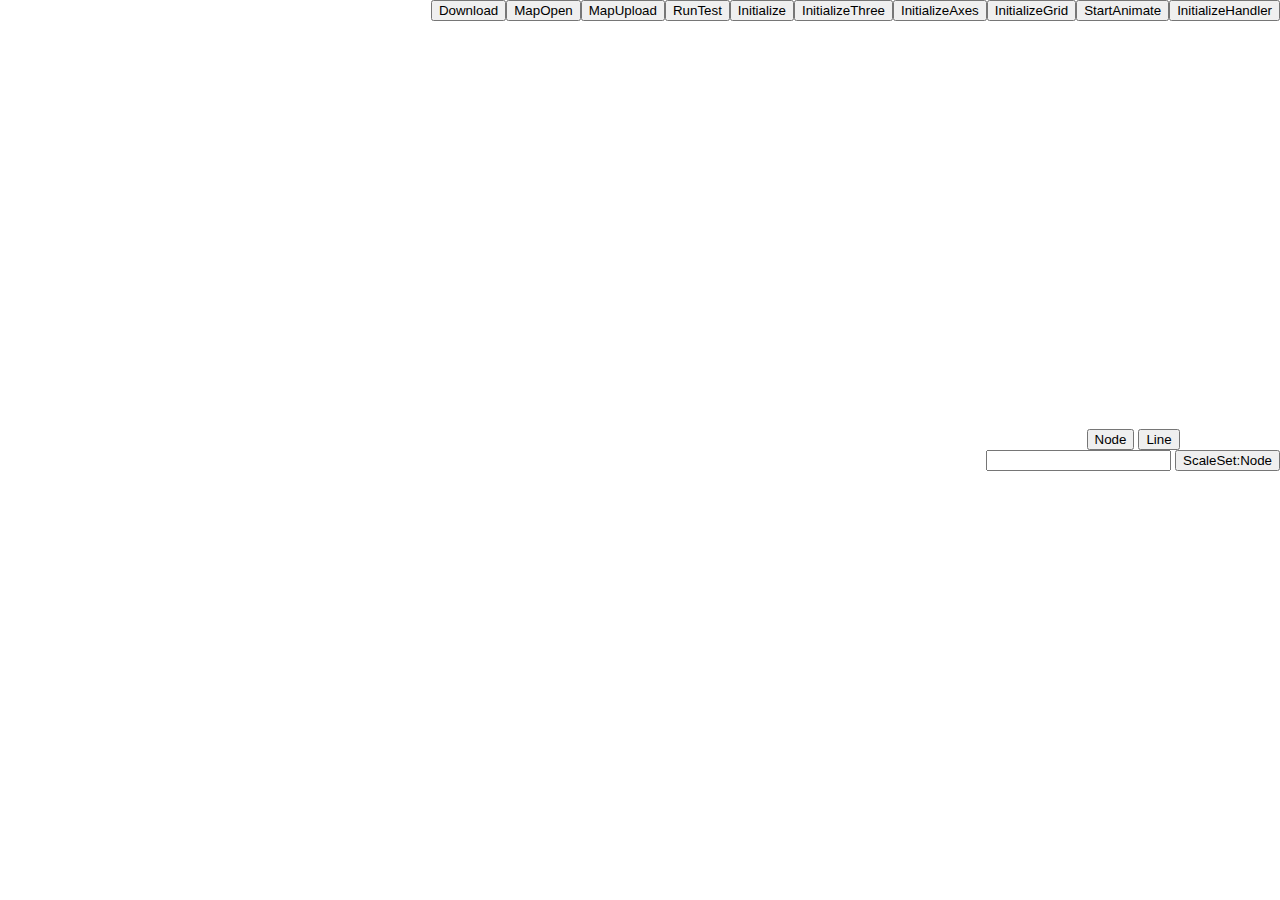
<file: index.html>
<html>

<head>
    <!--#region css-->
    <link rel="stylesheet" href="./editor/css/editor.css">
    <link rel="stylesheet" href="./editor/css/crosshair.css">
    <link rel="stylesheet" href="./editor/css/upload.css">
    <!--#endregion-->

    <!--#region jquery-->
    <script src="./library/jquery/jquery-3.6.1.slim.min.js"></script>
    <script src="./library/jquery-ui/jquery-ui.min.js"></script>
    <!--#endregion-->

    <!--#region three-->
    <script src="./library/three/Vector2.js"></script>
    <script src="./library/three/three.js"></script>
    <script src="./library/three/OrbitControls.js"></script>
    <script src="./library/three/stats.js"></script>
    <script src="./library/three/fflate.min.js"></script>
    <script src="./library/three/FBXLoader.js"></script>
    <script src="./library/three/SVGLoader.js"></script>
    <script src="./library/three/utils/BufferGeometryUtils.js"></script>
    <script type="module" src="./library/three/geometries/CircleGeometry.js"></script>
    <script type="module" src="./library/three/geometries/TextGeometry.js"></script>
    <script type="module" src="./library/three/geometries/EdgesGeometry.js"></script>
    <script type="module" src="./library/three/helpers/AxesHelper.js"></script>
    <!--#endregion three-->
    
    <!--#region main-->
    <script src="./editor/nativeModule/crosshair/crosshair.js"></script>
    <script src="./editor/js/editor.js"></script>
    <script src="./index.js" async></script>
    <!--#endregion-->
</head>
<body class='full-wh'>
    <div class="map_wrapper">
        <div class="hair flex-block flex-col" id='crosshair-block'>
            <label id='crosshair-text-floor'></label>
            <label id='crosshair-text-object'></label>
        </div>        
        <div class="hair" id="crosshair-h"></div>
        <div class="hair" id="crosshair-v"></div>
    </div>
    
    <!--open-->
    <div class='jquery-ui-item' id="dialog-div-open" title="Basic dialog">
        <input type="file" id="open-image-path" accept="image/*" multiple=false>
        <div>
            <label>sizeX</label>
            <input type='text' id='open-map-size-x'>
        </div>
        <div>
            <label>sizeX</label>
            <input type='text' id='open-map-size-y'>
        </div>
        <div>
            <label>segment</label>
            <input type='text' id='open-map-segment'>
        </div>
        <button id='open-ok'>OK</button>
    </div>
    
    <!--map upload-->
    <div class='jquery-ui-item' id="dialog-div-upload" title="Basic dialog">
        <div>
            <label>image</label>
             <input type="file" id="upload-image-map" accept="image/*" multiple=false>
        </div>
        <div>
            <label>json</label>
             <input type="file" id="upload-json-map" accept="application/JSON" multiple=false>
        </div>
        <button id='upload-ok'>OK</button>
    </div>
    
    <div class='canvas-body-draw' id='render-container'>
    </div>
    <div class='canvas-body-ui'>
        <div class='abs-blcok' id='dlg-mouse'>
            <label id='dlg-mouse-text' />
        </div>
        <div class='ui-block right top'>
            <button onclick="OnClickButton('MapDownload')">Download</button>
            <button onclick="OnClickButton('MapOpen')">MapOpen</button>
            <button onclick="OnClickButton('MapUpload')">MapUpload</button>
            <button onclick="OnClickButton('Test')">RunTest</button>
            <button onclick="OnClickButton('Initialize')">Initialize</button>
            <button onclick="OnClickButton('InitializeThree')">InitializeThree</button>
            <button onclick="OnClickButton('InitializeThree')">InitializeAxes</button>
            <button onclick="OnClickButton('InitializeGrid')">InitializeGrid</button>
            <button onclick="OnClickButton('StartAnimate')">StartAnimate</button>
            <button onclick="OnClickButton('InitializeHandler')">InitializeHandler</button>
        </div>
        <div class='ui-block-horizontal right'>
            <div>
                <button onclick="OnClickItem('node')">Node</button>
                <button onclick="OnClickItem('line')">Line</button>
            </div>
            <div>
                <input id='nodeScale' />
                <button onclick="OnClickScaleSet('node')">ScaleSet:Node</button>
            </div>
        </div>
        <div class='ui-block-horizontal left'>
            <label id='state-mouse'></label>
            <label id='state-grid-prop'></label>
            <label id='state-grid-point'></label>
            <label id='state-grid-line-point'></label>
            <label id='line-first-point'></label>
            <label id='line-second-point'></label>
        </div>
    </div>
    <!-- <div class='canvas-body-ui'/>-->
</body>

</html>
</file>
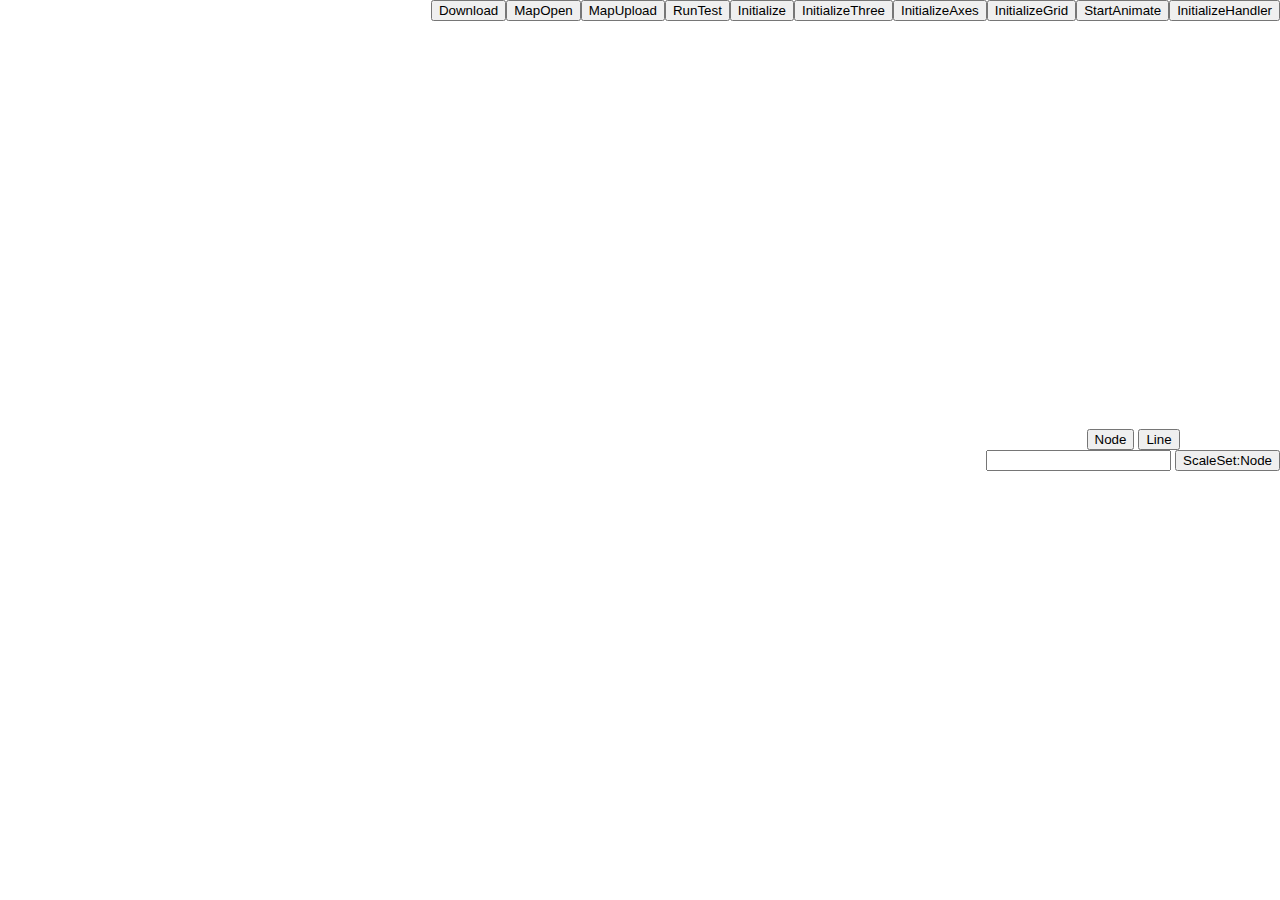
<file: backup/index.html>
<html>

<head>
    <link rel="stylesheet" href="index.css">
    <link rel="stylesheet" href="cross_hair.css">


    <script src="monitoring/library/jquery/jquery-3.6.1.slim.min.js"></script>
    <script src="monitoring/library/jquery-ui/jquery-ui.min.js"></script>

    <script src="three/Vector2.js"></script>
    <script src="three/three.js"></script>
    <script src="three/OrbitControls.js"></script>
    <script src="three/stats.js"></script>
    <script src="three/fflate.min.js"></script>
    <script src="three/FBXLoader.js"></script>
    <script src="three/SVGLoader.js"></script>

    <script src="three/utils/BufferGeometryUtils.js"></script>

    <script type="module" src="three/geometries/CircleGeometry.js"></script>
    <script type="module" src="three/geometries/TextGeometry.js"></script>
    <script type="module" src="three/geometries/EdgesGeometry.js"></script>
    <script type="module" src="three/helpers/AxesHelper.js"></script>

    <script src="monitoring/repository/delta_repository.js"></script>
    <script src="monitoring/repository/editor_repository.js"></script>
    <script src="monitoring/repository/map_repository.js"></script>
    <script src="monitoring/repository/render_repository.js"></script>
    <script src="monitoring/repository/input_repository.js"></script>
    <script src="monitoring/repository/pick_repository.js"></script>


    <script src="monitoring/sturcture/animate_properties.js"></script>
    <script src="monitoring/sturcture/draw_properties.js"></script>
    <script src="monitoring/sturcture/input_properties.js"></script>
    <script src="monitoring/sturcture/grid_properties.js"></script>

    <script src="monitoring/attribute/line_attribute.js"></script>
    
    
    <script src="monitoring/attribute/open_map.js"></script>
    <script src="monitoring/attribute/upload_map.js"></script>

    <script src="index.js"></script>
</head>

<body class='full-wh'>
    <div class="map_wrapper">
        <div class="hair flex-block flex-col" id='crosshair-block'>
            <label id='crosshair-text-floor'></label>
            <label id='crosshair-text-object'></label>
        </div>        
        <div class="hair" id="crosshair-h"></div>
        <div class="hair" id="crosshair-v"></div>
    </div>
    
    <!--open-->
    <div class='jquery-ui-item' id="dialog-div-open" title="Basic dialog">
        <input type="file" id="open-image-path" accept="image/*" multiple=false>
        <div>
            <label>sizeX</label>
            <input type='text' id='open-map-size-x'>
        </div>
        <div>
            <label>sizeX</label>
            <input type='text' id='open-map-size-y'>
        </div>
        <div>
            <label>segment</label>
            <input type='text' id='open-map-segment'>
        </div>
        <button id='open-ok'>OK</button>
    </div>
    
    <!--map upload-->
    <div class='jquery-ui-item' id="dialog-div-upload" title="Basic dialog">
        <div>
            <label>image</label>
             <input type="file" id="upload-image-map" accept="image/*" multiple=false>
        </div>
        <div>
            <label>json</label>
             <input type="file" id="upload-json-map" accept="application/JSON" multiple=false>
        </div>
        <button id='upload-ok'>OK</button>
    </div>
    
    <div class='canvas-body-draw' id='render-container'>
    </div>
    <div class='canvas-body-ui'>
        <div class='abs-blcok' id='dlg-mouse'>
            <label id='dlg-mouse-text' />
        </div>
        <div class='ui-block right top'>
            <button onclick="OnClickButton('MapDownload')">Download</button>
            <button onclick="OnClickButton('MapOpen')">MapOpen</button>
            <button onclick="OnClickButton('MapUpload')">MapUpload</button>
            <button onclick="OnClickButton('Test')">RunTest</button>
            <button onclick="OnClickButton('Initialize')">Initialize</button>
            <button onclick="OnClickButton('InitializeThree')">InitializeThree</button>
            <button onclick="OnClickButton('InitializeThree')">InitializeAxes</button>
            <button onclick="OnClickButton('InitializeGrid')">InitializeGrid</button>
            <button onclick="OnClickButton('StartAnimate')">StartAnimate</button>
            <button onclick="OnClickButton('InitializeHandler')">InitializeHandler</button>
        </div>
        <div class='ui-block-horizontal right'>
            <div>
                <button onclick="OnClickItem('node')">Node</button>
                <button onclick="OnClickItem('line')">Line</button>
            </div>
            <div>
                <input id='nodeScale' />
                <button onclick="OnClickScaleSet('node')">ScaleSet:Node</button>
            </div>
        </div>
        <div class='ui-block-horizontal left'>
            <label id='state-mouse'></label>
            <label id='state-grid-prop'></label>
            <label id='state-grid-point'></label>
            <label id='state-grid-line-point'></label>
            <label id='line-first-point'></label>
            <label id='line-second-point'></label>
        </div>
    </div>
    <!-- <div class='canvas-body-ui'/>-->
</body>

</html>
</file>
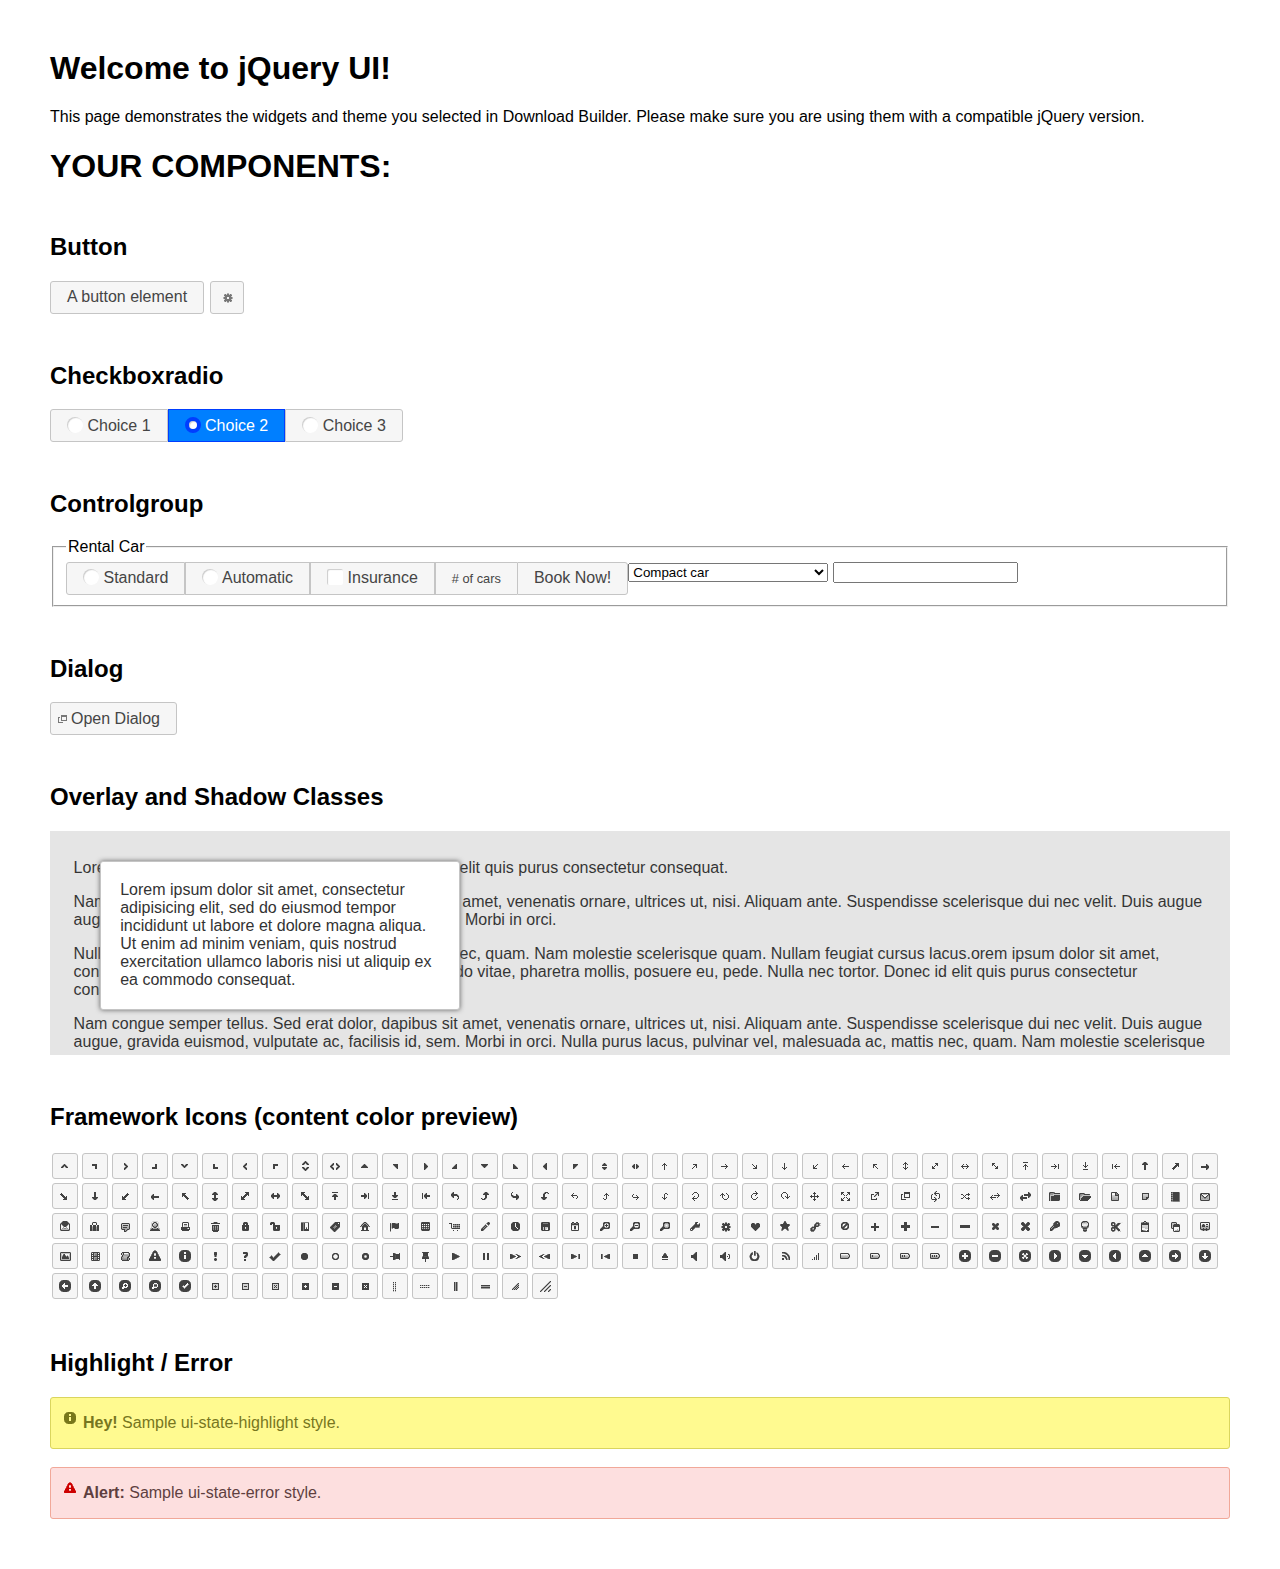
<file: library/jquery-ui/index.html>
<!doctype html>
<html lang="us">
<head>
	<meta charset="utf-8">
	<title>jQuery UI Example Page</title>
	<link href="jquery-ui.css" rel="stylesheet">
	<style>
	body{
		font-family: "Trebuchet MS", sans-serif;
		margin: 50px;
	}
	.demoHeaders {
		margin-top: 2em;
	}
	#dialog-link {
		padding: .4em 1em .4em 20px;
		text-decoration: none;
		position: relative;
	}
	#dialog-link span.ui-icon {
		margin: 0 5px 0 0;
		position: absolute;
		left: .2em;
		top: 50%;
		margin-top: -8px;
	}
	#icons {
		margin: 0;
		padding: 0;
	}
	#icons li {
		margin: 2px;
		position: relative;
		padding: 4px 0;
		cursor: pointer;
		float: left;
		list-style: none;
	}
	#icons span.ui-icon {
		float: left;
		margin: 0 4px;
	}
	.fakewindowcontain .ui-widget-overlay {
		position: absolute;
	}
	select {
		width: 200px;
	}
	</style>
</head>
<body>

<h1>Welcome to jQuery UI!</h1>

<div class="ui-widget">
	<p>This page demonstrates the widgets and theme you selected in Download Builder. Please make sure you are using them with a compatible jQuery version.</p>
</div>

<h1>YOUR COMPONENTS:</h1>



<!-- Button -->
<h2 class="demoHeaders">Button</h2>
<button id="button">A button element</button>
<button id="button-icon">An icon-only button</button>

<!-- Checkboxradio -->
<h2 class="demoHeaders">Checkboxradio</h2>
<form style="margin-top: 1em;">
	<div id="radioset">
		<input type="radio" id="radio1" name="radio"><label for="radio1">Choice 1</label>
		<input type="radio" id="radio2" name="radio" checked="checked"><label for="radio2">Choice 2</label>
		<input type="radio" id="radio3" name="radio"><label for="radio3">Choice 3</label>
	</div>
</form>

<!-- Controlgroup -->
<h2 class="demoHeaders">Controlgroup</h2>
<fieldset>
	<legend>Rental Car</legend>
	<div id="controlgroup">
		<select id="car-type">
			<option>Compact car</option>
			<option>Midsize car</option>
			<option>Full size car</option>
			<option>SUV</option>
			<option>Luxury</option>
			<option>Truck</option>
			<option>Van</option>
		</select>
		<label for="transmission-standard">Standard</label>
		<input type="radio" name="transmission" id="transmission-standard">
		<label for="transmission-automatic">Automatic</label>
		<input type="radio" name="transmission" id="transmission-automatic">
		<label for="insurance">Insurance</label>
		<input type="checkbox" name="insurance" id="insurance">
		<label for="horizontal-spinner" class="ui-controlgroup-label"># of cars</label>
		<input id="horizontal-spinner" class="ui-spinner-input">
		<button>Book Now!</button>
	</div>
</fieldset>


<h2 class="demoHeaders">Dialog</h2>
<p>
	<button id="dialog-link" class="ui-button ui-corner-all ui-widget">
		<span class="ui-icon ui-icon-newwin"></span>Open Dialog
	</button>
</p>

<h2 class="demoHeaders">Overlay and Shadow Classes</h2>
<div style="position: relative; width: 96%; height: 200px; padding:1% 2%; overflow:hidden;" class="fakewindowcontain">
	<p>Lorem ipsum dolor sit amet,  Nulla nec tortor. Donec id elit quis purus consectetur consequat. </p><p>Nam congue semper tellus. Sed erat dolor, dapibus sit amet, venenatis ornare, ultrices ut, nisi. Aliquam ante. Suspendisse scelerisque dui nec velit. Duis augue augue, gravida euismod, vulputate ac, facilisis id, sem. Morbi in orci. </p><p>Nulla purus lacus, pulvinar vel, malesuada ac, mattis nec, quam. Nam molestie scelerisque quam. Nullam feugiat cursus lacus.orem ipsum dolor sit amet, consectetur adipiscing elit. Donec libero risus, commodo vitae, pharetra mollis, posuere eu, pede. Nulla nec tortor. Donec id elit quis purus consectetur consequat. </p><p>Nam congue semper tellus. Sed erat dolor, dapibus sit amet, venenatis ornare, ultrices ut, nisi. Aliquam ante. Suspendisse scelerisque dui nec velit. Duis augue augue, gravida euismod, vulputate ac, facilisis id, sem. Morbi in orci. Nulla purus lacus, pulvinar vel, malesuada ac, mattis nec, quam. Nam molestie scelerisque quam. </p><p>Nullam feugiat cursus lacus.orem ipsum dolor sit amet, consectetur adipiscing elit. Donec libero risus, commodo vitae, pharetra mollis, posuere eu, pede. Nulla nec tortor. Donec id elit quis purus consectetur consequat. Nam congue semper tellus. Sed erat dolor, dapibus sit amet, venenatis ornare, ultrices ut, nisi. Aliquam ante. </p><p>Suspendisse scelerisque dui nec velit. Duis augue augue, gravida euismod, vulputate ac, facilisis id, sem. Morbi in orci. Nulla purus lacus, pulvinar vel, malesuada ac, mattis nec, quam. Nam molestie scelerisque quam. Nullam feugiat cursus lacus.orem ipsum dolor sit amet, consectetur adipiscing elit. Donec libero risus, commodo vitae, pharetra mollis, posuere eu, pede. Nulla nec tortor. Donec id elit quis purus consectetur consequat. Nam congue semper tellus. Sed erat dolor, dapibus sit amet, venenatis ornare, ultrices ut, nisi. </p>

	<!-- ui-dialog -->
	<div class="ui-widget-overlay ui-front"></div>
	<div style="position: absolute; width: 320px; left: 50px; top: 30px; padding: 1.2em" class="ui-widget ui-front ui-widget-content ui-corner-all ui-widget-shadow">
		Lorem ipsum dolor sit amet, consectetur adipisicing elit, sed do eiusmod tempor incididunt ut labore et dolore magna aliqua. Ut enim ad minim veniam, quis nostrud exercitation ullamco laboris nisi ut aliquip ex ea commodo consequat.
	</div>

</div>

<!-- ui-dialog -->
<div id="dialog" title="Dialog Title">
	<p>Lorem ipsum dolor sit amet, consectetur adipisicing elit, sed do eiusmod tempor incididunt ut labore et dolore magna aliqua. Ut enim ad minim veniam, quis nostrud exercitation ullamco laboris nisi ut aliquip ex ea commodo consequat.</p>
</div>


<h2 class="demoHeaders">Framework Icons (content color preview)</h2>
<ul id="icons" class="ui-widget ui-helper-clearfix">
	<li class="ui-state-default ui-corner-all" title=".ui-icon-caret-1-n"><span class="ui-icon ui-icon-caret-1-n"></span></li>
	<li class="ui-state-default ui-corner-all" title=".ui-icon-caret-1-ne"><span class="ui-icon ui-icon-caret-1-ne"></span></li>
	<li class="ui-state-default ui-corner-all" title=".ui-icon-caret-1-e"><span class="ui-icon ui-icon-caret-1-e"></span></li>
	<li class="ui-state-default ui-corner-all" title=".ui-icon-caret-1-se"><span class="ui-icon ui-icon-caret-1-se"></span></li>
	<li class="ui-state-default ui-corner-all" title=".ui-icon-caret-1-s"><span class="ui-icon ui-icon-caret-1-s"></span></li>
	<li class="ui-state-default ui-corner-all" title=".ui-icon-caret-1-sw"><span class="ui-icon ui-icon-caret-1-sw"></span></li>
	<li class="ui-state-default ui-corner-all" title=".ui-icon-caret-1-w"><span class="ui-icon ui-icon-caret-1-w"></span></li>
	<li class="ui-state-default ui-corner-all" title=".ui-icon-caret-1-nw"><span class="ui-icon ui-icon-caret-1-nw"></span></li>
	<li class="ui-state-default ui-corner-all" title=".ui-icon-caret-2-n-s"><span class="ui-icon ui-icon-caret-2-n-s"></span></li>
	<li class="ui-state-default ui-corner-all" title=".ui-icon-caret-2-e-w"><span class="ui-icon ui-icon-caret-2-e-w"></span></li>
	<li class="ui-state-default ui-corner-all" title=".ui-icon-triangle-1-n"><span class="ui-icon ui-icon-triangle-1-n"></span></li>
	<li class="ui-state-default ui-corner-all" title=".ui-icon-triangle-1-ne"><span class="ui-icon ui-icon-triangle-1-ne"></span></li>
	<li class="ui-state-default ui-corner-all" title=".ui-icon-triangle-1-e"><span class="ui-icon ui-icon-triangle-1-e"></span></li>
	<li class="ui-state-default ui-corner-all" title=".ui-icon-triangle-1-se"><span class="ui-icon ui-icon-triangle-1-se"></span></li>
	<li class="ui-state-default ui-corner-all" title=".ui-icon-triangle-1-s"><span class="ui-icon ui-icon-triangle-1-s"></span></li>
	<li class="ui-state-default ui-corner-all" title=".ui-icon-triangle-1-sw"><span class="ui-icon ui-icon-triangle-1-sw"></span></li>
	<li class="ui-state-default ui-corner-all" title=".ui-icon-triangle-1-w"><span class="ui-icon ui-icon-triangle-1-w"></span></li>
	<li class="ui-state-default ui-corner-all" title=".ui-icon-triangle-1-nw"><span class="ui-icon ui-icon-triangle-1-nw"></span></li>
	<li class="ui-state-default ui-corner-all" title=".ui-icon-triangle-2-n-s"><span class="ui-icon ui-icon-triangle-2-n-s"></span></li>
	<li class="ui-state-default ui-corner-all" title=".ui-icon-triangle-2-e-w"><span class="ui-icon ui-icon-triangle-2-e-w"></span></li>
	<li class="ui-state-default ui-corner-all" title=".ui-icon-arrow-1-n"><span class="ui-icon ui-icon-arrow-1-n"></span></li>
	<li class="ui-state-default ui-corner-all" title=".ui-icon-arrow-1-ne"><span class="ui-icon ui-icon-arrow-1-ne"></span></li>
	<li class="ui-state-default ui-corner-all" title=".ui-icon-arrow-1-e"><span class="ui-icon ui-icon-arrow-1-e"></span></li>
	<li class="ui-state-default ui-corner-all" title=".ui-icon-arrow-1-se"><span class="ui-icon ui-icon-arrow-1-se"></span></li>
	<li class="ui-state-default ui-corner-all" title=".ui-icon-arrow-1-s"><span class="ui-icon ui-icon-arrow-1-s"></span></li>
	<li class="ui-state-default ui-corner-all" title=".ui-icon-arrow-1-sw"><span class="ui-icon ui-icon-arrow-1-sw"></span></li>
	<li class="ui-state-default ui-corner-all" title=".ui-icon-arrow-1-w"><span class="ui-icon ui-icon-arrow-1-w"></span></li>
	<li class="ui-state-default ui-corner-all" title=".ui-icon-arrow-1-nw"><span class="ui-icon ui-icon-arrow-1-nw"></span></li>
	<li class="ui-state-default ui-corner-all" title=".ui-icon-arrow-2-n-s"><span class="ui-icon ui-icon-arrow-2-n-s"></span></li>
	<li class="ui-state-default ui-corner-all" title=".ui-icon-arrow-2-ne-sw"><span class="ui-icon ui-icon-arrow-2-ne-sw"></span></li>
	<li class="ui-state-default ui-corner-all" title=".ui-icon-arrow-2-e-w"><span class="ui-icon ui-icon-arrow-2-e-w"></span></li>
	<li class="ui-state-default ui-corner-all" title=".ui-icon-arrow-2-se-nw"><span class="ui-icon ui-icon-arrow-2-se-nw"></span></li>
	<li class="ui-state-default ui-corner-all" title=".ui-icon-arrowstop-1-n"><span class="ui-icon ui-icon-arrowstop-1-n"></span></li>
	<li class="ui-state-default ui-corner-all" title=".ui-icon-arrowstop-1-e"><span class="ui-icon ui-icon-arrowstop-1-e"></span></li>
	<li class="ui-state-default ui-corner-all" title=".ui-icon-arrowstop-1-s"><span class="ui-icon ui-icon-arrowstop-1-s"></span></li>
	<li class="ui-state-default ui-corner-all" title=".ui-icon-arrowstop-1-w"><span class="ui-icon ui-icon-arrowstop-1-w"></span></li>
	<li class="ui-state-default ui-corner-all" title=".ui-icon-arrowthick-1-n"><span class="ui-icon ui-icon-arrowthick-1-n"></span></li>
	<li class="ui-state-default ui-corner-all" title=".ui-icon-arrowthick-1-ne"><span class="ui-icon ui-icon-arrowthick-1-ne"></span></li>
	<li class="ui-state-default ui-corner-all" title=".ui-icon-arrowthick-1-e"><span class="ui-icon ui-icon-arrowthick-1-e"></span></li>
	<li class="ui-state-default ui-corner-all" title=".ui-icon-arrowthick-1-se"><span class="ui-icon ui-icon-arrowthick-1-se"></span></li>
	<li class="ui-state-default ui-corner-all" title=".ui-icon-arrowthick-1-s"><span class="ui-icon ui-icon-arrowthick-1-s"></span></li>
	<li class="ui-state-default ui-corner-all" title=".ui-icon-arrowthick-1-sw"><span class="ui-icon ui-icon-arrowthick-1-sw"></span></li>
	<li class="ui-state-default ui-corner-all" title=".ui-icon-arrowthick-1-w"><span class="ui-icon ui-icon-arrowthick-1-w"></span></li>
	<li class="ui-state-default ui-corner-all" title=".ui-icon-arrowthick-1-nw"><span class="ui-icon ui-icon-arrowthick-1-nw"></span></li>
	<li class="ui-state-default ui-corner-all" title=".ui-icon-arrowthick-2-n-s"><span class="ui-icon ui-icon-arrowthick-2-n-s"></span></li>
	<li class="ui-state-default ui-corner-all" title=".ui-icon-arrowthick-2-ne-sw"><span class="ui-icon ui-icon-arrowthick-2-ne-sw"></span></li>
	<li class="ui-state-default ui-corner-all" title=".ui-icon-arrowthick-2-e-w"><span class="ui-icon ui-icon-arrowthick-2-e-w"></span></li>
	<li class="ui-state-default ui-corner-all" title=".ui-icon-arrowthick-2-se-nw"><span class="ui-icon ui-icon-arrowthick-2-se-nw"></span></li>
	<li class="ui-state-default ui-corner-all" title=".ui-icon-arrowthickstop-1-n"><span class="ui-icon ui-icon-arrowthickstop-1-n"></span></li>
	<li class="ui-state-default ui-corner-all" title=".ui-icon-arrowthickstop-1-e"><span class="ui-icon ui-icon-arrowthickstop-1-e"></span></li>
	<li class="ui-state-default ui-corner-all" title=".ui-icon-arrowthickstop-1-s"><span class="ui-icon ui-icon-arrowthickstop-1-s"></span></li>
	<li class="ui-state-default ui-corner-all" title=".ui-icon-arrowthickstop-1-w"><span class="ui-icon ui-icon-arrowthickstop-1-w"></span></li>
	<li class="ui-state-default ui-corner-all" title=".ui-icon-arrowreturnthick-1-w"><span class="ui-icon ui-icon-arrowreturnthick-1-w"></span></li>
	<li class="ui-state-default ui-corner-all" title=".ui-icon-arrowreturnthick-1-n"><span class="ui-icon ui-icon-arrowreturnthick-1-n"></span></li>
	<li class="ui-state-default ui-corner-all" title=".ui-icon-arrowreturnthick-1-e"><span class="ui-icon ui-icon-arrowreturnthick-1-e"></span></li>
	<li class="ui-state-default ui-corner-all" title=".ui-icon-arrowreturnthick-1-s"><span class="ui-icon ui-icon-arrowreturnthick-1-s"></span></li>
	<li class="ui-state-default ui-corner-all" title=".ui-icon-arrowreturn-1-w"><span class="ui-icon ui-icon-arrowreturn-1-w"></span></li>
	<li class="ui-state-default ui-corner-all" title=".ui-icon-arrowreturn-1-n"><span class="ui-icon ui-icon-arrowreturn-1-n"></span></li>
	<li class="ui-state-default ui-corner-all" title=".ui-icon-arrowreturn-1-e"><span class="ui-icon ui-icon-arrowreturn-1-e"></span></li>
	<li class="ui-state-default ui-corner-all" title=".ui-icon-arrowreturn-1-s"><span class="ui-icon ui-icon-arrowreturn-1-s"></span></li>
	<li class="ui-state-default ui-corner-all" title=".ui-icon-arrowrefresh-1-w"><span class="ui-icon ui-icon-arrowrefresh-1-w"></span></li>
	<li class="ui-state-default ui-corner-all" title=".ui-icon-arrowrefresh-1-n"><span class="ui-icon ui-icon-arrowrefresh-1-n"></span></li>
	<li class="ui-state-default ui-corner-all" title=".ui-icon-arrowrefresh-1-e"><span class="ui-icon ui-icon-arrowrefresh-1-e"></span></li>
	<li class="ui-state-default ui-corner-all" title=".ui-icon-arrowrefresh-1-s"><span class="ui-icon ui-icon-arrowrefresh-1-s"></span></li>
	<li class="ui-state-default ui-corner-all" title=".ui-icon-arrow-4"><span class="ui-icon ui-icon-arrow-4"></span></li>
	<li class="ui-state-default ui-corner-all" title=".ui-icon-arrow-4-diag"><span class="ui-icon ui-icon-arrow-4-diag"></span></li>
	<li class="ui-state-default ui-corner-all" title=".ui-icon-extlink"><span class="ui-icon ui-icon-extlink"></span></li>
	<li class="ui-state-default ui-corner-all" title=".ui-icon-newwin"><span class="ui-icon ui-icon-newwin"></span></li>
	<li class="ui-state-default ui-corner-all" title=".ui-icon-refresh"><span class="ui-icon ui-icon-refresh"></span></li>
	<li class="ui-state-default ui-corner-all" title=".ui-icon-shuffle"><span class="ui-icon ui-icon-shuffle"></span></li>
	<li class="ui-state-default ui-corner-all" title=".ui-icon-transfer-e-w"><span class="ui-icon ui-icon-transfer-e-w"></span></li>
	<li class="ui-state-default ui-corner-all" title=".ui-icon-transferthick-e-w"><span class="ui-icon ui-icon-transferthick-e-w"></span></li>
	<li class="ui-state-default ui-corner-all" title=".ui-icon-folder-collapsed"><span class="ui-icon ui-icon-folder-collapsed"></span></li>
	<li class="ui-state-default ui-corner-all" title=".ui-icon-folder-open"><span class="ui-icon ui-icon-folder-open"></span></li>
	<li class="ui-state-default ui-corner-all" title=".ui-icon-document"><span class="ui-icon ui-icon-document"></span></li>
	<li class="ui-state-default ui-corner-all" title=".ui-icon-document-b"><span class="ui-icon ui-icon-document-b"></span></li>
	<li class="ui-state-default ui-corner-all" title=".ui-icon-note"><span class="ui-icon ui-icon-note"></span></li>
	<li class="ui-state-default ui-corner-all" title=".ui-icon-mail-closed"><span class="ui-icon ui-icon-mail-closed"></span></li>
	<li class="ui-state-default ui-corner-all" title=".ui-icon-mail-open"><span class="ui-icon ui-icon-mail-open"></span></li>
	<li class="ui-state-default ui-corner-all" title=".ui-icon-suitcase"><span class="ui-icon ui-icon-suitcase"></span></li>
	<li class="ui-state-default ui-corner-all" title=".ui-icon-comment"><span class="ui-icon ui-icon-comment"></span></li>
	<li class="ui-state-default ui-corner-all" title=".ui-icon-person"><span class="ui-icon ui-icon-person"></span></li>
	<li class="ui-state-default ui-corner-all" title=".ui-icon-print"><span class="ui-icon ui-icon-print"></span></li>
	<li class="ui-state-default ui-corner-all" title=".ui-icon-trash"><span class="ui-icon ui-icon-trash"></span></li>
	<li class="ui-state-default ui-corner-all" title=".ui-icon-locked"><span class="ui-icon ui-icon-locked"></span></li>
	<li class="ui-state-default ui-corner-all" title=".ui-icon-unlocked"><span class="ui-icon ui-icon-unlocked"></span></li>
	<li class="ui-state-default ui-corner-all" title=".ui-icon-bookmark"><span class="ui-icon ui-icon-bookmark"></span></li>
	<li class="ui-state-default ui-corner-all" title=".ui-icon-tag"><span class="ui-icon ui-icon-tag"></span></li>
	<li class="ui-state-default ui-corner-all" title=".ui-icon-home"><span class="ui-icon ui-icon-home"></span></li>
	<li class="ui-state-default ui-corner-all" title=".ui-icon-flag"><span class="ui-icon ui-icon-flag"></span></li>
	<li class="ui-state-default ui-corner-all" title=".ui-icon-calculator"><span class="ui-icon ui-icon-calculator"></span></li>
	<li class="ui-state-default ui-corner-all" title=".ui-icon-cart"><span class="ui-icon ui-icon-cart"></span></li>
	<li class="ui-state-default ui-corner-all" title=".ui-icon-pencil"><span class="ui-icon ui-icon-pencil"></span></li>
	<li class="ui-state-default ui-corner-all" title=".ui-icon-clock"><span class="ui-icon ui-icon-clock"></span></li>
	<li class="ui-state-default ui-corner-all" title=".ui-icon-disk"><span class="ui-icon ui-icon-disk"></span></li>
	<li class="ui-state-default ui-corner-all" title=".ui-icon-calendar"><span class="ui-icon ui-icon-calendar"></span></li>
	<li class="ui-state-default ui-corner-all" title=".ui-icon-zoomin"><span class="ui-icon ui-icon-zoomin"></span></li>
	<li class="ui-state-default ui-corner-all" title=".ui-icon-zoomout"><span class="ui-icon ui-icon-zoomout"></span></li>
	<li class="ui-state-default ui-corner-all" title=".ui-icon-search"><span class="ui-icon ui-icon-search"></span></li>
	<li class="ui-state-default ui-corner-all" title=".ui-icon-wrench"><span class="ui-icon ui-icon-wrench"></span></li>
	<li class="ui-state-default ui-corner-all" title=".ui-icon-gear"><span class="ui-icon ui-icon-gear"></span></li>
	<li class="ui-state-default ui-corner-all" title=".ui-icon-heart"><span class="ui-icon ui-icon-heart"></span></li>
	<li class="ui-state-default ui-corner-all" title=".ui-icon-star"><span class="ui-icon ui-icon-star"></span></li>
	<li class="ui-state-default ui-corner-all" title=".ui-icon-link"><span class="ui-icon ui-icon-link"></span></li>
	<li class="ui-state-default ui-corner-all" title=".ui-icon-cancel"><span class="ui-icon ui-icon-cancel"></span></li>
	<li class="ui-state-default ui-corner-all" title=".ui-icon-plus"><span class="ui-icon ui-icon-plus"></span></li>
	<li class="ui-state-default ui-corner-all" title=".ui-icon-plusthick"><span class="ui-icon ui-icon-plusthick"></span></li>
	<li class="ui-state-default ui-corner-all" title=".ui-icon-minus"><span class="ui-icon ui-icon-minus"></span></li>
	<li class="ui-state-default ui-corner-all" title=".ui-icon-minusthick"><span class="ui-icon ui-icon-minusthick"></span></li>
	<li class="ui-state-default ui-corner-all" title=".ui-icon-close"><span class="ui-icon ui-icon-close"></span></li>
	<li class="ui-state-default ui-corner-all" title=".ui-icon-closethick"><span class="ui-icon ui-icon-closethick"></span></li>
	<li class="ui-state-default ui-corner-all" title=".ui-icon-key"><span class="ui-icon ui-icon-key"></span></li>
	<li class="ui-state-default ui-corner-all" title=".ui-icon-lightbulb"><span class="ui-icon ui-icon-lightbulb"></span></li>
	<li class="ui-state-default ui-corner-all" title=".ui-icon-scissors"><span class="ui-icon ui-icon-scissors"></span></li>
	<li class="ui-state-default ui-corner-all" title=".ui-icon-clipboard"><span class="ui-icon ui-icon-clipboard"></span></li>
	<li class="ui-state-default ui-corner-all" title=".ui-icon-copy"><span class="ui-icon ui-icon-copy"></span></li>
	<li class="ui-state-default ui-corner-all" title=".ui-icon-contact"><span class="ui-icon ui-icon-contact"></span></li>
	<li class="ui-state-default ui-corner-all" title=".ui-icon-image"><span class="ui-icon ui-icon-image"></span></li>
	<li class="ui-state-default ui-corner-all" title=".ui-icon-video"><span class="ui-icon ui-icon-video"></span></li>
	<li class="ui-state-default ui-corner-all" title=".ui-icon-script"><span class="ui-icon ui-icon-script"></span></li>
	<li class="ui-state-default ui-corner-all" title=".ui-icon-alert"><span class="ui-icon ui-icon-alert"></span></li>
	<li class="ui-state-default ui-corner-all" title=".ui-icon-info"><span class="ui-icon ui-icon-info"></span></li>
	<li class="ui-state-default ui-corner-all" title=".ui-icon-notice"><span class="ui-icon ui-icon-notice"></span></li>
	<li class="ui-state-default ui-corner-all" title=".ui-icon-help"><span class="ui-icon ui-icon-help"></span></li>
	<li class="ui-state-default ui-corner-all" title=".ui-icon-check"><span class="ui-icon ui-icon-check"></span></li>
	<li class="ui-state-default ui-corner-all" title=".ui-icon-bullet"><span class="ui-icon ui-icon-bullet"></span></li>
	<li class="ui-state-default ui-corner-all" title=".ui-icon-radio-off"><span class="ui-icon ui-icon-radio-off"></span></li>
	<li class="ui-state-default ui-corner-all" title=".ui-icon-radio-on"><span class="ui-icon ui-icon-radio-on"></span></li>
	<li class="ui-state-default ui-corner-all" title=".ui-icon-pin-w"><span class="ui-icon ui-icon-pin-w"></span></li>
	<li class="ui-state-default ui-corner-all" title=".ui-icon-pin-s"><span class="ui-icon ui-icon-pin-s"></span></li>
	<li class="ui-state-default ui-corner-all" title=".ui-icon-play"><span class="ui-icon ui-icon-play"></span></li>
	<li class="ui-state-default ui-corner-all" title=".ui-icon-pause"><span class="ui-icon ui-icon-pause"></span></li>
	<li class="ui-state-default ui-corner-all" title=".ui-icon-seek-next"><span class="ui-icon ui-icon-seek-next"></span></li>
	<li class="ui-state-default ui-corner-all" title=".ui-icon-seek-prev"><span class="ui-icon ui-icon-seek-prev"></span></li>
	<li class="ui-state-default ui-corner-all" title=".ui-icon-seek-end"><span class="ui-icon ui-icon-seek-end"></span></li>
	<li class="ui-state-default ui-corner-all" title=".ui-icon-seek-first"><span class="ui-icon ui-icon-seek-first"></span></li>
	<li class="ui-state-default ui-corner-all" title=".ui-icon-stop"><span class="ui-icon ui-icon-stop"></span></li>
	<li class="ui-state-default ui-corner-all" title=".ui-icon-eject"><span class="ui-icon ui-icon-eject"></span></li>
	<li class="ui-state-default ui-corner-all" title=".ui-icon-volume-off"><span class="ui-icon ui-icon-volume-off"></span></li>
	<li class="ui-state-default ui-corner-all" title=".ui-icon-volume-on"><span class="ui-icon ui-icon-volume-on"></span></li>
	<li class="ui-state-default ui-corner-all" title=".ui-icon-power"><span class="ui-icon ui-icon-power"></span></li>
	<li class="ui-state-default ui-corner-all" title=".ui-icon-signal-diag"><span class="ui-icon ui-icon-signal-diag"></span></li>
	<li class="ui-state-default ui-corner-all" title=".ui-icon-signal"><span class="ui-icon ui-icon-signal"></span></li>
	<li class="ui-state-default ui-corner-all" title=".ui-icon-battery-0"><span class="ui-icon ui-icon-battery-0"></span></li>
	<li class="ui-state-default ui-corner-all" title=".ui-icon-battery-1"><span class="ui-icon ui-icon-battery-1"></span></li>
	<li class="ui-state-default ui-corner-all" title=".ui-icon-battery-2"><span class="ui-icon ui-icon-battery-2"></span></li>
	<li class="ui-state-default ui-corner-all" title=".ui-icon-battery-3"><span class="ui-icon ui-icon-battery-3"></span></li>
	<li class="ui-state-default ui-corner-all" title=".ui-icon-circle-plus"><span class="ui-icon ui-icon-circle-plus"></span></li>
	<li class="ui-state-default ui-corner-all" title=".ui-icon-circle-minus"><span class="ui-icon ui-icon-circle-minus"></span></li>
	<li class="ui-state-default ui-corner-all" title=".ui-icon-circle-close"><span class="ui-icon ui-icon-circle-close"></span></li>
	<li class="ui-state-default ui-corner-all" title=".ui-icon-circle-triangle-e"><span class="ui-icon ui-icon-circle-triangle-e"></span></li>
	<li class="ui-state-default ui-corner-all" title=".ui-icon-circle-triangle-s"><span class="ui-icon ui-icon-circle-triangle-s"></span></li>
	<li class="ui-state-default ui-corner-all" title=".ui-icon-circle-triangle-w"><span class="ui-icon ui-icon-circle-triangle-w"></span></li>
	<li class="ui-state-default ui-corner-all" title=".ui-icon-circle-triangle-n"><span class="ui-icon ui-icon-circle-triangle-n"></span></li>
	<li class="ui-state-default ui-corner-all" title=".ui-icon-circle-arrow-e"><span class="ui-icon ui-icon-circle-arrow-e"></span></li>
	<li class="ui-state-default ui-corner-all" title=".ui-icon-circle-arrow-s"><span class="ui-icon ui-icon-circle-arrow-s"></span></li>
	<li class="ui-state-default ui-corner-all" title=".ui-icon-circle-arrow-w"><span class="ui-icon ui-icon-circle-arrow-w"></span></li>
	<li class="ui-state-default ui-corner-all" title=".ui-icon-circle-arrow-n"><span class="ui-icon ui-icon-circle-arrow-n"></span></li>
	<li class="ui-state-default ui-corner-all" title=".ui-icon-circle-zoomin"><span class="ui-icon ui-icon-circle-zoomin"></span></li>
	<li class="ui-state-default ui-corner-all" title=".ui-icon-circle-zoomout"><span class="ui-icon ui-icon-circle-zoomout"></span></li>
	<li class="ui-state-default ui-corner-all" title=".ui-icon-circle-check"><span class="ui-icon ui-icon-circle-check"></span></li>
	<li class="ui-state-default ui-corner-all" title=".ui-icon-circlesmall-plus"><span class="ui-icon ui-icon-circlesmall-plus"></span></li>
	<li class="ui-state-default ui-corner-all" title=".ui-icon-circlesmall-minus"><span class="ui-icon ui-icon-circlesmall-minus"></span></li>
	<li class="ui-state-default ui-corner-all" title=".ui-icon-circlesmall-close"><span class="ui-icon ui-icon-circlesmall-close"></span></li>
	<li class="ui-state-default ui-corner-all" title=".ui-icon-squaresmall-plus"><span class="ui-icon ui-icon-squaresmall-plus"></span></li>
	<li class="ui-state-default ui-corner-all" title=".ui-icon-squaresmall-minus"><span class="ui-icon ui-icon-squaresmall-minus"></span></li>
	<li class="ui-state-default ui-corner-all" title=".ui-icon-squaresmall-close"><span class="ui-icon ui-icon-squaresmall-close"></span></li>
	<li class="ui-state-default ui-corner-all" title=".ui-icon-grip-dotted-vertical"><span class="ui-icon ui-icon-grip-dotted-vertical"></span></li>
	<li class="ui-state-default ui-corner-all" title=".ui-icon-grip-dotted-horizontal"><span class="ui-icon ui-icon-grip-dotted-horizontal"></span></li>
	<li class="ui-state-default ui-corner-all" title=".ui-icon-grip-solid-vertical"><span class="ui-icon ui-icon-grip-solid-vertical"></span></li>
	<li class="ui-state-default ui-corner-all" title=".ui-icon-grip-solid-horizontal"><span class="ui-icon ui-icon-grip-solid-horizontal"></span></li>
	<li class="ui-state-default ui-corner-all" title=".ui-icon-gripsmall-diagonal-se"><span class="ui-icon ui-icon-gripsmall-diagonal-se"></span></li>
	<li class="ui-state-default ui-corner-all" title=".ui-icon-grip-diagonal-se"><span class="ui-icon ui-icon-grip-diagonal-se"></span></li>
</ul>








<!-- Highlight / Error -->
<h2 class="demoHeaders">Highlight / Error</h2>
<div class="ui-widget">
	<div class="ui-state-highlight ui-corner-all" style="margin-top: 20px; padding: 0 .7em;">
		<p><span class="ui-icon ui-icon-info" style="float: left; margin-right: .3em;"></span>
		<strong>Hey!</strong> Sample ui-state-highlight style.</p>
	</div>
</div>
<br>
<div class="ui-widget">
	<div class="ui-state-error ui-corner-all" style="padding: 0 .7em;">
		<p><span class="ui-icon ui-icon-alert" style="float: left; margin-right: .3em;"></span>
		<strong>Alert:</strong> Sample ui-state-error style.</p>
	</div>
</div>

<script src="external/jquery/jquery.js"></script>
<script src="jquery-ui.js"></script>
<script>


$( "#button" ).button();
$( "#button-icon" ).button({
	icon: "ui-icon-gear",
	showLabel: false
});

$( "#radioset" ).buttonset();

$( "#controlgroup" ).controlgroup();


$( "#dialog" ).dialog({
	autoOpen: false,
	width: 400,
	buttons: [
		{
			text: "Ok",
			click: function() {
				$( this ).dialog( "close" );
			}
		},
		{
			text: "Cancel",
			click: function() {
				$( this ).dialog( "close" );
			}
		}
	]
});

// Link to open the dialog
$( "#dialog-link" ).click(function( event ) {
	$( "#dialog" ).dialog( "open" );
	event.preventDefault();
});








// Hover states on the static widgets
$( "#dialog-link, #icons li" ).hover(
	function() {
		$( this ).addClass( "ui-state-hover" );
	},
	function() {
		$( this ).removeClass( "ui-state-hover" );
	}
);
</script>
</body>
</html>
</file>
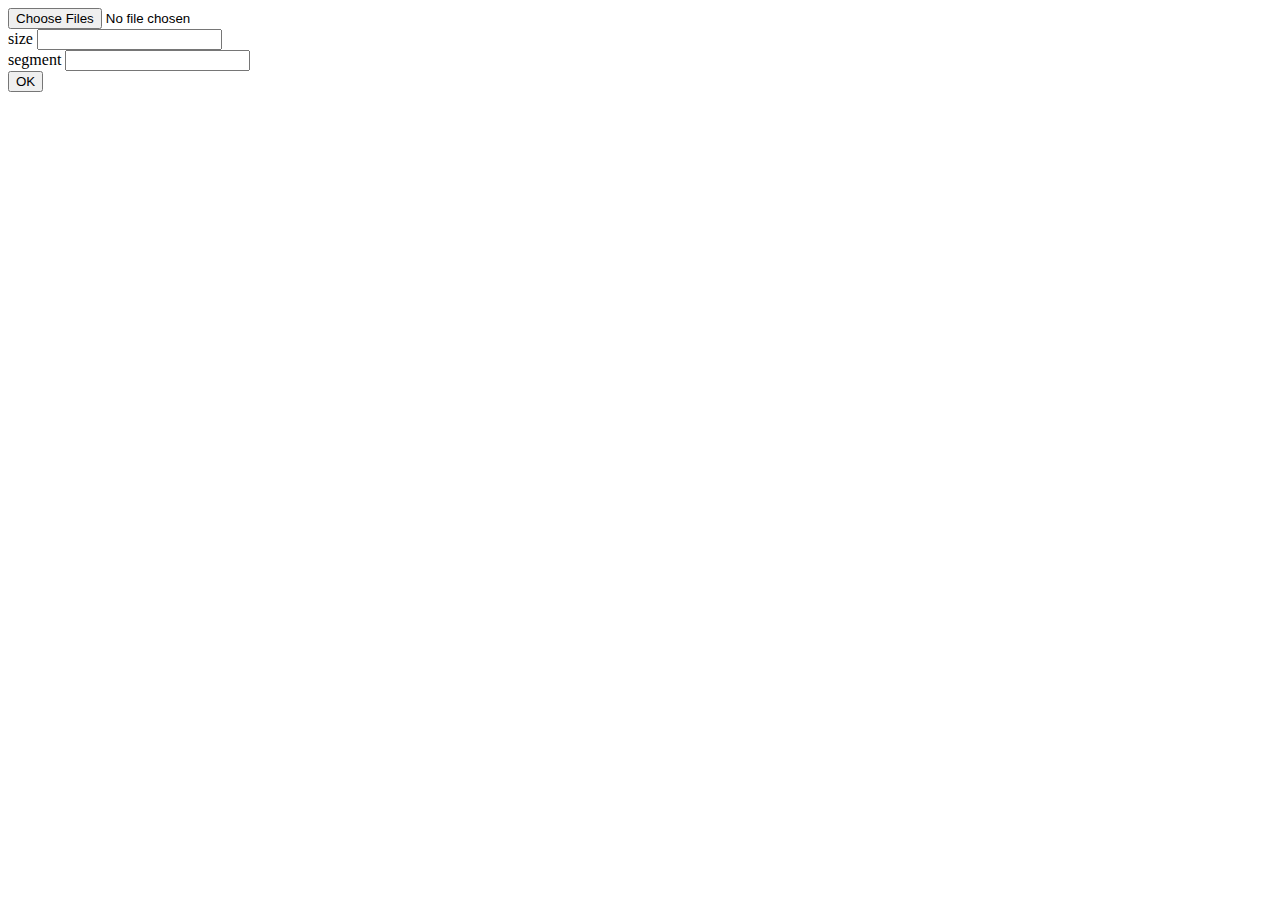
<file: backup/upload.html>
<html>

<head>
    <link rel="stylesheet" href="index.css">
    <script src="monitoring/library/jquery/jquery-3.6.1.slim.min.js"></script>
    <script src="monitoring/library/jquery-ui/jquery-ui.min.js"></script>
    
    <script src="upload.js"></script>
</head>
<body>
    <div class='upload-body-ui'>
        <input type="file" id="upload-path" accept="image/*" multiple=false>
        <div>
            <label>size</label>
            <input type='text' id='upload-size'>
        </div>
        <div>
            <label>segment</label>
        <input type='text' id='upload-segment'>
        </div>
        <button id='ok'>OK</button>
    </div>
</body>
</html>
</file>
<file: editor/css/crosshair.css>
.map_wrapper{
    position:absolute;
    height: inherit;
    width: inherit;
    overflow: hidden;
    cursor: default;
}

.hair {
    float: left;
    position: absolute;
    background-color:rgba(100,100,100,0.5);
    z-index: 10;
    pointer-events: none;
}

.flex-block{
    display: flex;
}

.flex-col{
    flex-direction: column;
}

#crosshair-h {
    width: 100%;
    height:2px;
    margin-top: -8px;
    visibility: visible;
}
#crosshair-v {
    height:100%;
    width:2px;
    margin-left: -8px;
    visibility: visible;
}
#crosshair-block{
    visibility: visible;
    left:0px;
    top: 0px;
}
#crosshair-text-floor{
    visibility: inherit;
    background-color: white;
}
#crosshair-text-object{
    visibility: inherit;
    background-color: white;
}
</file>
<file: editor/css/upload.css>
.upload-body-ui{
    z-index: 9999 !important;
    position: absolute !important;
    visibility: visible;
    display: flex;
    flex-direction: column;
}
</file>
<file: backup/cross_hair.css>
.map_wrapper{
    position:absolute;
    height: inherit;
    width: inherit;
    overflow: hidden;
    cursor: default;
}

.hair {
    float: left;
    position: absolute;
    background-color:rgba(100,100,100,0.5);
    z-index: 10;
    pointer-events: none;
}

.flex-block{
    display: flex;
}

.flex-col{
    flex-direction: column;
}

#crosshair-h {
    width: 100%;
    height:2px;
    margin-top: -8px;
    visibility: visible;
}
#crosshair-v {
    height:100%;
    width:2px;
    margin-left: -8px;
    visibility: visible;
}
#crosshair-block{
    visibility: visible;
    left:0px;
    top: 0px;
}
#crosshair-text-floor{
    visibility: inherit;
    background-color: white;
}
#crosshair-text-object{
    visibility: inherit;
    background-color: white;
}
</file>
<file: editor/css/editor.css>
.jquery-ui-item{
    z-index: 3 !important;
    display: flex;
    flex-direction: column;
    visibility: hidden;
    position: absolute;
}

.full-wh {
    width: 100vw !important;
    height: 100vh !important;
    padding: 0px !important;
    margin: 0px !important;
}

.canvas-body-draw {
    z-index: 1 !important;
    position: absolute !important;
    width: 100% !important;
    min-width: 100% !important;
    height: 100% !important;
    min-height: 100% !important;
    overflow: hidden;
}

.canvas-body-ui{
    z-index: 2 !important;
    position: absolute !important;
    visibility: hidden;
    width: inherit;
    height: inherit;
    overflow: hidden;
}

.canvas-body-ui .abs-blcok{
    z-index: inherit;
    visibility:hidden;
    position: absolute;
    left: 0px;
    bottom: 0px;
}

.canvas-body-ui .ui-block{
    z-index: inherit;
    position: absolute !important;
    visibility: inherit;
    display: flex;
    flex-direction: row;
}

.canvas-body-ui .ui-block-horizontal{
    z-index: inherit;
    position: absolute !important;
    visibility: inherit;
    display: flex;
    flex-direction: column;    
    align-items: center;
    justify-content: center;
    height: 100%;
}

.right{
    z-index: inherit;
    position: inherit;
    visibility: hidden;
    right:0%;
}

.left{
    z-index: inherit;
    position: inherit;
    visibility: hidden;
    left:0%;
}

.top{
    z-index: inherit;
    position: inherit;
    visibility: hidden;
    top:0%;
}

.bottom{
    z-index: inherit;
    position: inherit;
    visibility: hidden;
    bottom:0%;
}

.center{
    z-index: inherit;
    position: inherit;
    visibility: hidden;
    top:50%;    
}

.canvas-body-ui button{
    z-index: inherit;
    visibility:visible;
}
.canvas-body-ui div{
    z-index: inherit;
    visibility:visible;
}


.canvas-body-ui label{
    z-index: inherit;
    visibility:inherit;
}

.absolute
{
    position: absolute;
}
</file>
<file: backup/index.css>
.jquery-ui-item{
    z-index: 3 !important;
    display: flex;
    flex-direction: column;
    visibility: hidden;
    position: absolute;
}

.full-wh {
    width: 100vw !important;
    height: 100vh !important;
    padding: 0px !important;
    margin: 0px !important;
}

.canvas-body-draw {
    z-index: 1 !important;
    position: absolute !important;
    width: 100% !important;
    min-width: 100% !important;
    height: 100% !important;
    min-height: 100% !important;
    overflow: hidden;
}

.canvas-body-ui{
    z-index: 2 !important;
    position: absolute !important;
    visibility: hidden;
    width: inherit;
    height: inherit;
    overflow: hidden;
}

.canvas-body-ui .abs-blcok{
    z-index: inherit;
    visibility:hidden;
    position: absolute;
    left: 0px;
    bottom: 0px;
}

.canvas-body-ui .ui-block{
    z-index: inherit;
    position: absolute !important;
    visibility: inherit;
    display: flex;
    flex-direction: row;
}

.canvas-body-ui .ui-block-horizontal{
    z-index: inherit;
    position: absolute !important;
    visibility: inherit;
    display: flex;
    flex-direction: column;    
    align-items: center;
    justify-content: center;
    height: 100%;
}

.right{
    z-index: inherit;
    position: inherit;
    visibility: hidden;
    right:0%;
}

.left{
    z-index: inherit;
    position: inherit;
    visibility: hidden;
    left:0%;
}

.top{
    z-index: inherit;
    position: inherit;
    visibility: hidden;
    top:0%;
}

.bottom{
    z-index: inherit;
    position: inherit;
    visibility: hidden;
    bottom:0%;
}

.center{
    z-index: inherit;
    position: inherit;
    visibility: hidden;
    top:50%;    
}

.canvas-body-ui button{
    z-index: inherit;
    visibility:visible;
}
.canvas-body-ui div{
    z-index: inherit;
    visibility:visible;
}


.canvas-body-ui label{
    z-index: inherit;
    visibility:inherit;
}

.absolute
{
    position: absolute;
}
</file>
